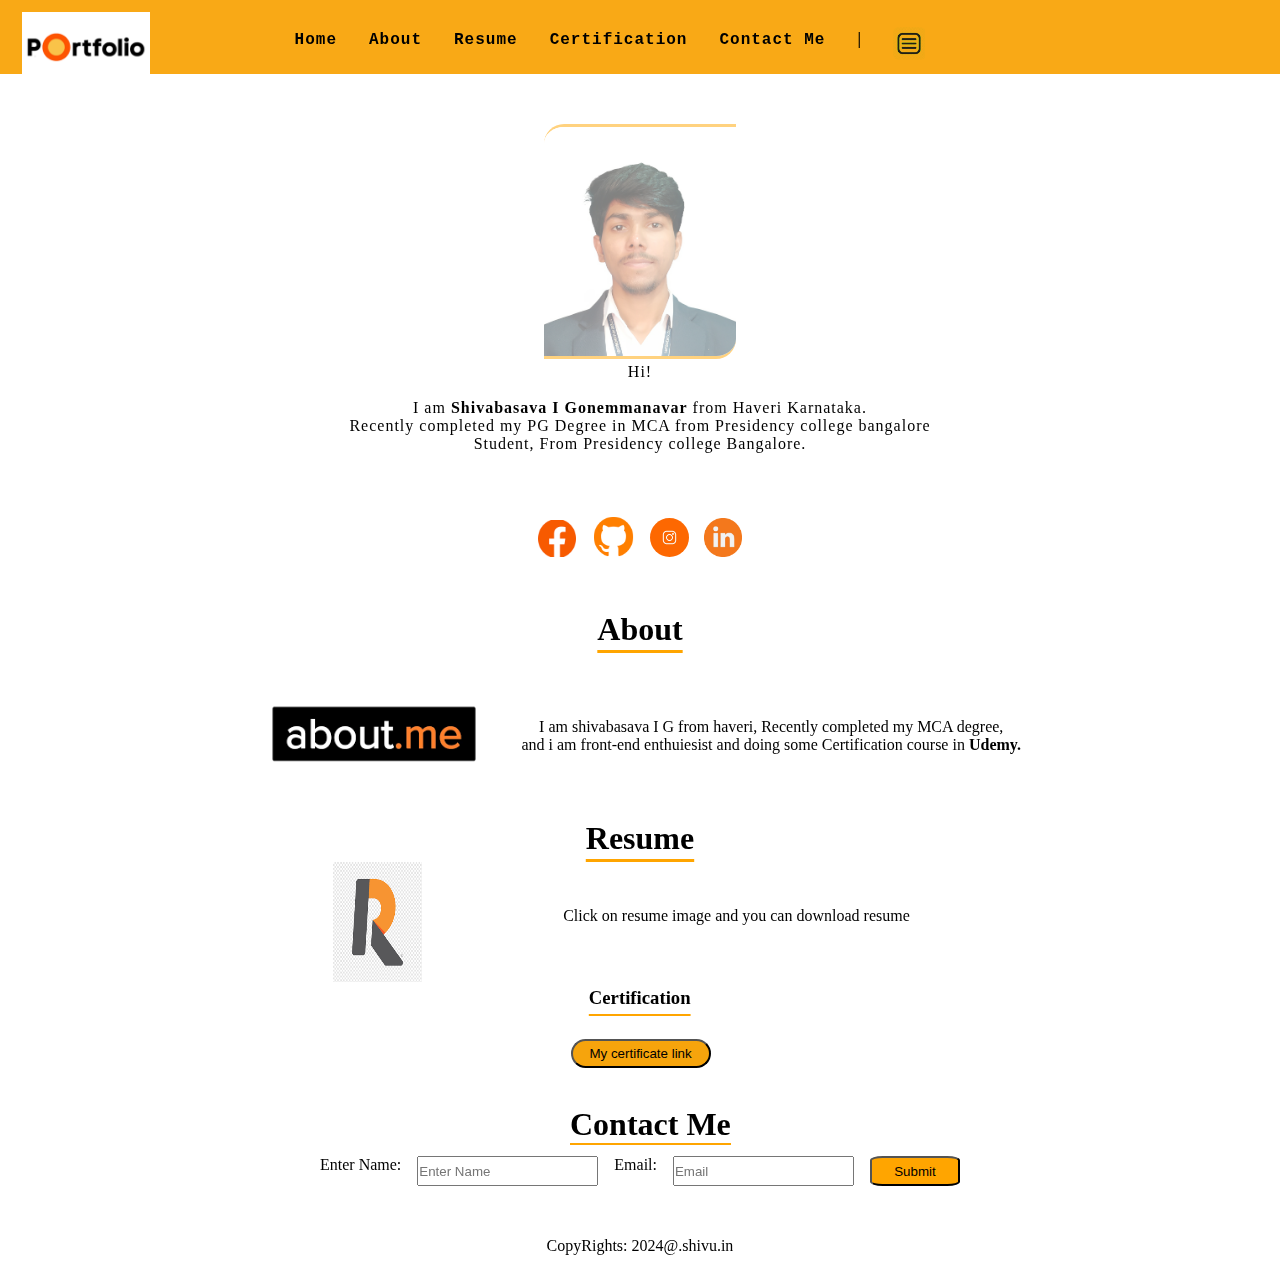
<file: Level 1 Project/index.html>
<!DOCTYPE html>
<html lang="en">
  <head>
    <meta charset="UTF-8" />
    <meta name="viewport" content="width=device-width, initial-scale=1.0" />
    <title>Portfolio</title>
    <link rel="stylesheet" href="/Level 1 Project/protfolio.css" />
  </head>
  <body>
        <header class="head">
          <di class="imgdiv">
            <img id="logoimg" src="/Level 1 Project/download.png" alt="" width="10%"/> 
              <nav class="nav">
                <li><a href="">Home</a></li>
                <li><a href="#sectionabout">About</a></li>
                <li><a href="#resumeid">Resume</a></li>
                <li><a href="">Certification</a></li>
                <li><a href="">Contact Me</a></li>
                <li style="font-weight: bolder;">|</li>
                  <img id="img1" src="/Level 1 Project/menu2.jpeg" alt="">
              </nav> 
        </header>
           <section>
            <div class="subcontainermain">
              <div class="subcontainer1">
                <img id="shivu" src="/Level 1 Project/shivu190kb.jpeg" alt="" width="15%">
                <p id="subp">Hi! <br> <br> I am <b> Shivabasava I Gonemmanavar</b> from Haveri Karnataka.
                 <br> Recently completed my PG Degree in MCA from Presidency college bangalore<br>
                  Student, From Presidency college Bangalore. <br><a href="https://www.facebook.com/delshiva16?mibextid=rS40aB7S9Ucbxw6v"> <img id="fbp" src="/Level 1 Project/fb.png" alt=""></a>
                  <a href="https://github.com/Shivabasava-Gonemmanavar"> <img id="gitp" src="/Level 1 Project/git logo.png" alt=""></a>
                  <a href="https://www.instagram.com/shivabasava_gonemmanavar?igsh=MTNsa2RqdmdyOTZkcQ=="><img id="instap" src="/Level 1 Project/insta.jpg" alt=""></a>
                 
                 <a href="linkedin.com/in/shivabasava-i-gonemmanavar-555242206">   <img id="linkp" src="/Level 1 Project/linkedin-orange.webp" alt=""></a>
                </p>
            </div>
              </div>
           </section>

           <section class="section1">
            <div class="secdiv1">
              <h1 id="sectionabout">About</h1>
              <div class="secdiv2">
               <img id="aboutimg" src="/Level 1 Project/about img.png" alt="">
               <p>
              I am shivabasava I G from haveri, Recently completed my MCA degree, <br> and i am front-end enthuiesist and doing some Certification course in <strong> Udemy.</strong> <br> 
               </p>
              </div>
              <div class="resumedivmain">
<h1>Resume</h1>
<p>Click on resume image and you can download resume</p>
<a href=""><img src="/Level 1 Project/reume logo.png" alt=""></a>

                </div>
            </div>
            <div class="mydiv"><h3>Certification</h3>
              <div class="mydiv1">
                <a href="file:///D:/mobile%20datas/2023%20presi/resume%20new/certificates/sql%20certificate.pdf" download><button class="mybtn">My certificate link</button></a>
              </div>   
            
            </div>
            <div class="inputs">
              <footer>
                <h1 id="contact">Contact Me</h1>
                <div class="inputs">
                  <label id="label" for="enter">Enter Name:</label>
                  <input type="text" id="enter" placeholder="Enter Name">
                  <label id="label" for="mail">Email:</label>
                  <input type="email" placeholder="Email" id="mail">
                  <button id="btn" title="Submit"> Submit</button>
                  <div class="copyr">
                    <p>CopyRights: 2024@.shivu.in</p>
                  </div>
                </div>
                  </footer>
            </div>
           </section>
  </body>
</html>
</file>
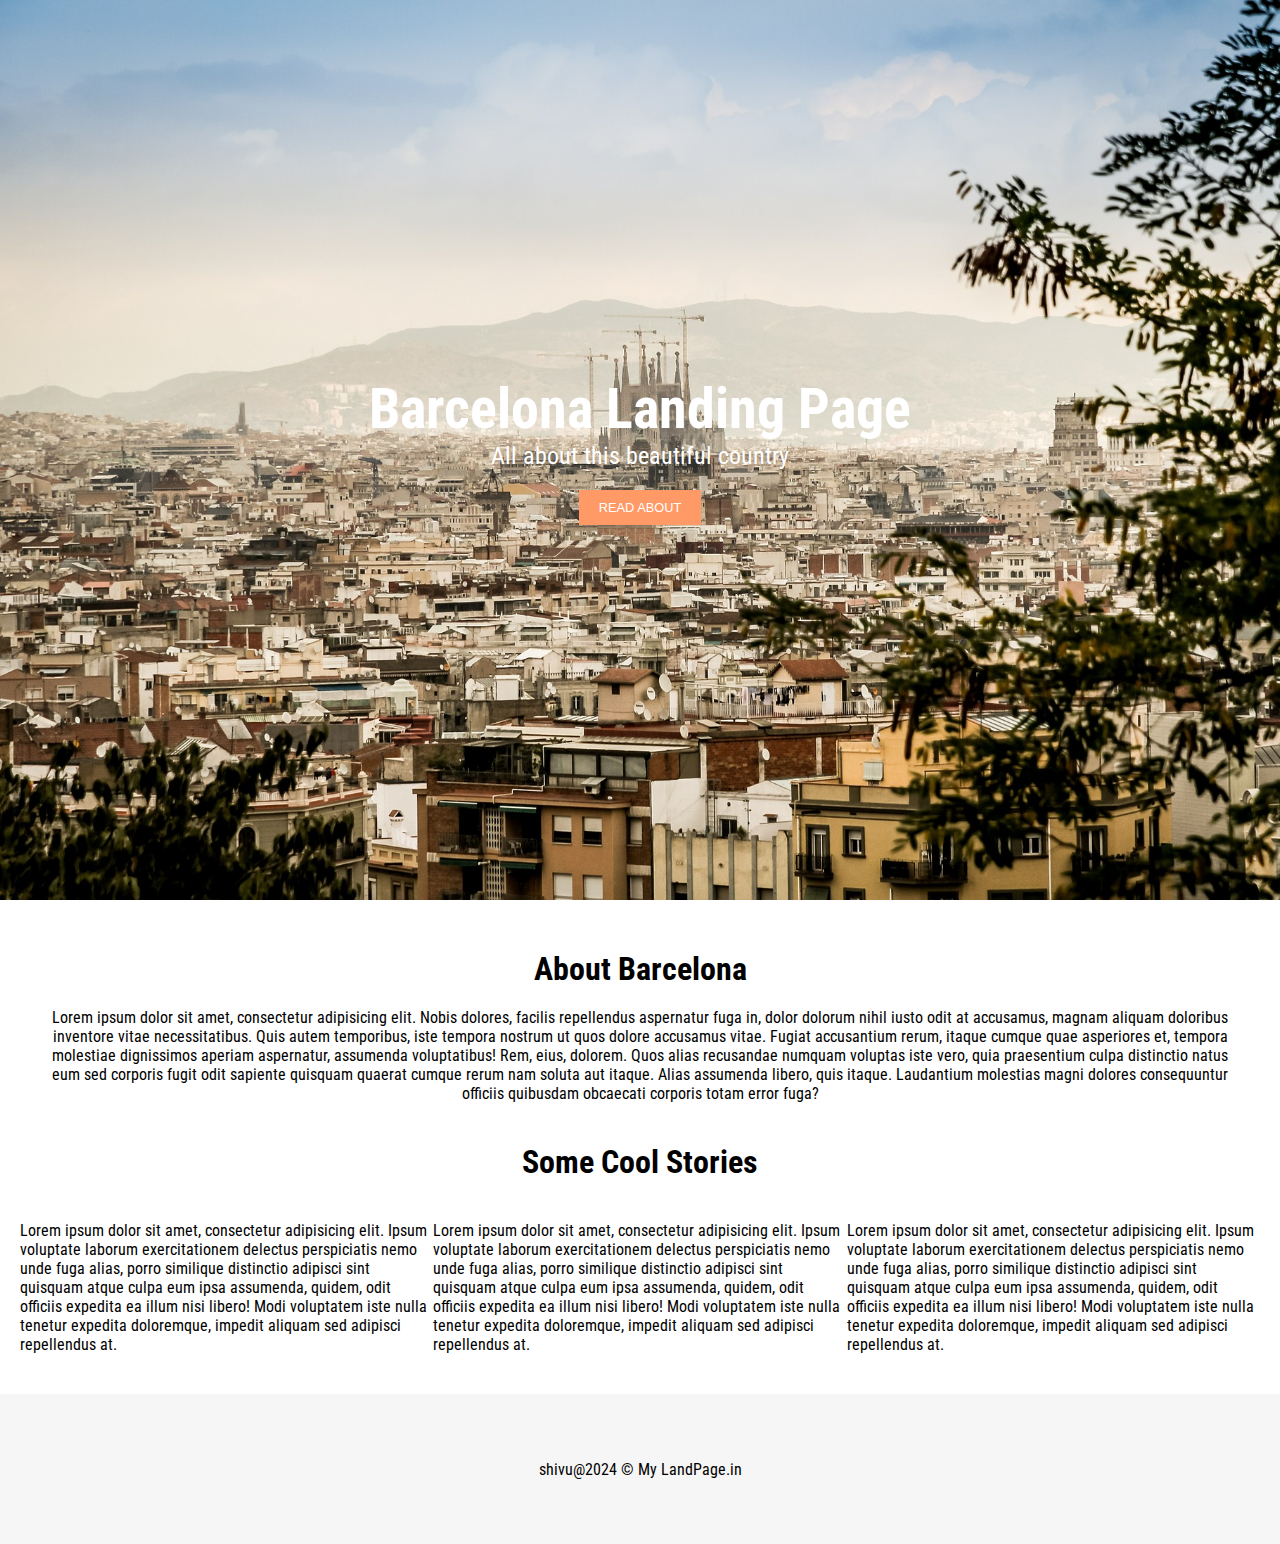
<file: Level 1 Project/Level 2 project/index.html>
<!DOCTYPE html>
<html lang="en">
  <head>
    <meta charset="UTF-8" />
    <meta name="viewport" content="width=device-width, initial-scale=1.0" />
    <meta http-equiv="X-UA-Compatible" content="ie=edge" />
    <title>Landing Page</title>
    <link
      href="https://fonts.googleapis.com/css?family=Roboto+Condensed:300,400,700"
      rel="stylesheet"
    />
    <link rel="stylesheet" href="/Level 1 Project/Level 2 project/style.css" />
  </head>
  <body>
    <header class="showPage">
      <h1>Barcelona Landing Page</h1>
      <p>All about this beautiful country</p>
      <button type="button" class="btn-1">Read About</button>
    </header>

    <section id="section-1">
      <h1>About Barcelona</h1>
      <p>
        Lorem ipsum dolor sit amet, consectetur adipisicing elit. Nobis dolores,
        facilis repellendus aspernatur fuga in, dolor dolorum nihil iusto odit
        at accusamus, magnam aliquam doloribus inventore vitae necessitatibus.
        Quis autem temporibus, iste tempora nostrum ut quos dolore accusamus
        vitae. Fugiat accusantium rerum, itaque cumque quae asperiores et,
        tempora molestiae dignissimos aperiam aspernatur, assumenda
        voluptatibus! Rem, eius, dolorem. Quos alias recusandae numquam voluptas
        iste vero, quia praesentium culpa distinctio natus eum sed corporis
        fugit odit sapiente quisquam quaerat cumque rerum nam soluta aut itaque.
        Alias assumenda libero, quis itaque. Laudantium molestias magni dolores
        consequuntur officiis quibusdam obcaecati corporis totam error fuga?
      </p>
    </section>

    <section id="section-2">
      <h1>Some Cool Stories</h1>
      <div class="flex-columns">
        <p>
          Lorem ipsum dolor sit amet, consectetur adipisicing elit. Ipsum
          voluptate laborum exercitationem delectus perspiciatis nemo unde fuga
          alias, porro similique distinctio adipisci sint quisquam atque culpa
          eum ipsa assumenda, quidem, odit officiis expedita ea illum nisi
          libero! Modi voluptatem iste nulla tenetur expedita doloremque,
          impedit aliquam sed adipisci repellendus at.
        </p>
        <p>
          Lorem ipsum dolor sit amet, consectetur adipisicing elit. Ipsum
          voluptate laborum exercitationem delectus perspiciatis nemo unde fuga
          alias, porro similique distinctio adipisci sint quisquam atque culpa
          eum ipsa assumenda, quidem, odit officiis expedita ea illum nisi
          libero! Modi voluptatem iste nulla tenetur expedita doloremque,
          impedit aliquam sed adipisci repellendus at.
        </p>
        <p>
          Lorem ipsum dolor sit amet, consectetur adipisicing elit. Ipsum
          voluptate laborum exercitationem delectus perspiciatis nemo unde fuga
          alias, porro similique distinctio adipisci sint quisquam atque culpa
          eum ipsa assumenda, quidem, odit officiis expedita ea illum nisi
          libero! Modi voluptatem iste nulla tenetur expedita doloremque,
          impedit aliquam sed adipisci repellendus at.
        </p>
      </div>
    </section>

    <footer>
      <p>shivu@2024 &copy; My LandPage.in</p>
    </footer>
  </body>
</html>
</file>
<file: Level 1 Project/All Pages/about.html>
<!DOCTYPE html>
<html lang="en">
  <head>
    <meta charset="UTF-8" />
    <meta name="viewport" content="width=device-width, initial-scale=1.0" />
    <title>About</title>
    <style>
      body {
        margin: 0;
        padding: 0;
      }
      #h2 {
        border: 2px solid greenyellow;
        width: 13%;
        text-align: center;
      }
      .maindiv h2 {
        position: absolute;
        left: 45%;
      }
      .maindiv h2:hover {
        background-color: greenyellow;
      }
    </style>
  </head>
  <body>
    <main>
      <div class="maindiv">
        <h2 id="h2">About</h2>
        <div class="about"><div id="subabout"></div></div>
      </div>
    </main>
  </body>
</html>
</file>
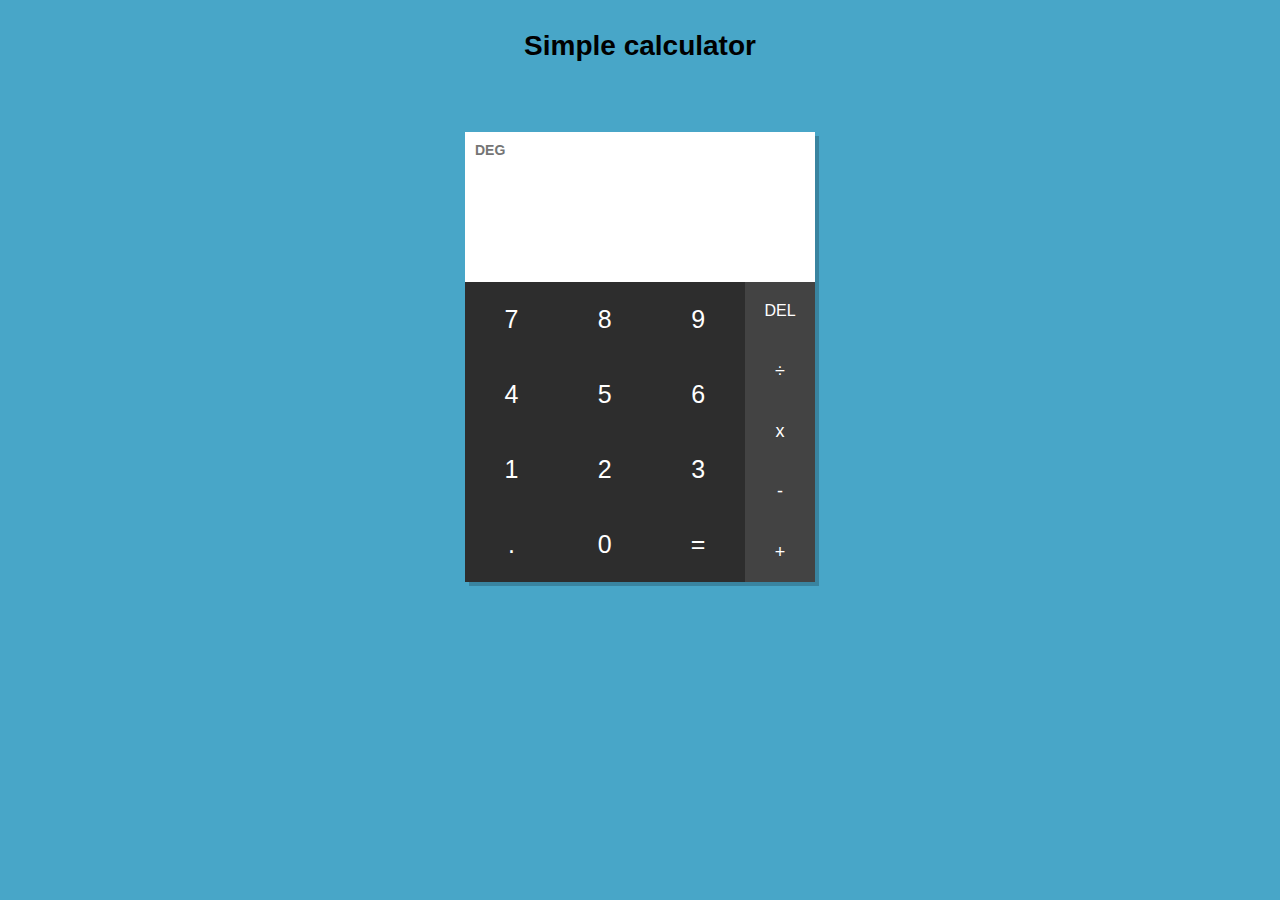
<file: Level 1 Project/level 3 project/cal.html>
<!DOCTYPE html>
<html lang="en">
  <head>
    <meta charset="UTF-8" />
    <meta name="viewport" content="width=device-width, initial-scale=1.0" />
    <meta http-equiv="X-UA-Compatible" content="ie=edge" />
    <title>JavaScript Calculator</title>
    <link rel="stylesheet" href="/Level 1 Project/level 3 project/calc.css" />
  </head>
  <body>
    <h1 id="h1">Simple calculator</h1>
    <main class="calculator">
      <div class="top">
        <span class="unit">deg</span>
        <section class="screen">
          <div class="input"></div>
          <div class="result"></div>
        </section>
      </div>

      <div class="bottom">
        <section class="keys">
          <div class="column">
            <span data-key="7">7</span>
            <span data-key="4">4</span>
            <span data-key="1">1</span>
            <span data-key=".">.</span>
          </div>

          <div class="column">
            <span data-key="8">8</span>
            <span data-key="5">5</span>
            <span data-key="2">2</span>
            <span data-key="0">0</span>
          </div>

          <div class="column">
            <span data-key="9">9</span>
            <span data-key="6">6</span>
            <span data-key="3">3</span>
            <span class="equals-to" data-key="=">=</span>
          </div>
        </section>

        <section class="operators">
          <span class="delete">del</span>
          <span data-key="÷">÷</span>
          <span data-key="x">x</span>
          <span data-key="-">-</span>
          <span data-key="+">+</span>
        </section>
      </div>
    </main>
    <script src="/Level 1 Project/level 3 project/cal.js"></script>
  </body>
</html>
</file>
<file: Level 1 Project/protfolio.css>
* {
  text-decoration: none;
  margin: 0;
  padding: 0;
}
#logoimg {
  margin-top: 10px;
  margin-left: 20px;
  width: 10%;
}
.nav {
  display: flex;
  justify-content: center;
  position: absolute;
  list-style: none;
  top: 30px;
  left: 200px;
  gap: 2rem;
}
.nav a {
  color: black;
  position: relative;
  font-family: monospace;
  font-weight: bolder;
  font-size: large;
  letter-spacing: 1px;
}

.nav a:hover {
  text-decoration: underline;
  text-underline-offset: 10px;
}
.nav #img1 {
  width: 4%;
  position: relative;
  bottom: 3px;
  border-radius: 6px;
  aspect-ratio: 2/2;
  object-fit: contain;
  mix-blend-mode: darken;
  cursor: pointer;
}
.head {
  background-color: rgb(249, 169, 22);
  height: 70px;
  padding: 2px;
  overflow-y: hidden;
}
.subcontainer1 {
  display: initial;
  margin-top: 100px;
  gap: 3rem;
}

.subcontainer1 #shivu {
  border-top: 3px solid orange;
  border-bottom: 3px solid orange;
  border-radius: 20px 0 20px 0;
  opacity: 50%;
  /* cursor: pointer; */
}

.subcontainer1 #shivu:hover {
  opacity: 100%;
  cursor: pointer;
}

.subcontainer1 #subp {
  font-family: cursive;
  letter-spacing: 1px;
  line-height-step: 5;
}
.subcontainer1 #fbp {
  width: 3%;
  margin-top: 67px;
}
.subcontainer1 #gitp {
  width: 3.5%;
  position: relative;
  top: 2px;
  left: 10px;
}
.subcontainer1 #instap {
  width: 3%;
  border-radius: 20px 20px 20px 20px;
  margin-left: 19px;
}
.subcontainer1 #linkp {
  width: 3%;
  margin-left: 10px;
}

.subcontainermain {
  text-align: center;
  margin-top: 50px;
}

/*section part*/
.secdiv1 {
  margin-top: 50px;
}
.secdiv1 h1 {
  text-align: center;
  text-decoration: underline orange;
  text-underline-offset: 10px;
}
#aboutimg {
  width: 18%;
}
.secdiv2 {
  display: flex;
  justify-content: center;
  gap: 2rem;
  /* bottom: 20px; */
}
.secdiv2 p {
  text-align: center;
  margin-top: 70px;
}
#aboutimg {
  border-radius: 2px 0 2px 0 2px;
}

.subdivresume img {
  width: 10%;
  position: absolute;
  left: 45%;
  margin-top: 40px;
}
.subdivresume {
  margin-top: 40px;
}

.resumedivmain img {
  position: absolute;
  margin-top: 5px;
  margin-left: 26%;
  width: 7%;
  aspect-ratio: 6/8;
  mix-blend-mode: color-burn;
  padding-bottom: 30px;
}
.resumedivmain h1 {
  display: flex;
  flex-direction: column;
  text-decoration: underline orange;
  text-underline-offset: 10px;
}
.resumedivmain p {
  position: absolute;
  left: 44%;
  margin-top: 50px;
}
.mydiv {
  position: absolute;
  left: 46%;
  text-decoration: underline 2px orange;
  text-underline-offset: 10px;
  margin-top: 30px;
}
.mydiv h3 {
  margin-top: 100px;
}
.mydiv1 {
  height: 100px;
  width: 100px;
  position: absolute;
  right: 20px;
}
.mybtn {
  margin-top: 30px;
  width: 140px;
  border-radius: 20px 20px;
  padding: 5px;
  background-color: rgb(246, 164, 12);
}

.mybtn:hover {
  background-color: white;
}

.inputs {
  position: relative;
  top: 70px;
  display: flex;
  text-decoration: none;
  flex-wrap: wrap;
  justify-content: center;
  margin-top: 30px;
  padding: 30px;
  gap: 1rem;
}

#contact {
  position: relative;
  top: 75%;
  left: 40%;
  border-bottom: 2px solid orange;
  text-underline-offset: 10px;
  text-align: center;
  display: inline-block;
}
#btn {
  background-color: orange;
  height: 30px;
  width: 10vh;
  border-radius: 14%;
  box-shadow: 20%;
}
.copyr {
  position: absolute;
  top: 90%;
  padding: 30px;
}
</file>
<file: Level 1 Project/Level 2 project/style.css>
* {
  margin: 0;
  padding: 0;
  box-sizing: border-box;
}

html,
body {
  font-family: "Roboto Condensed", sans-serif;
  font-size: 16px;
}

.showPage {
  background: url(../Level\ 2\ project/barcelona.jpg) center;
  background-size: cover;
  height: 100vh;
  display: flex;
  flex-direction: column;
  justify-content: center;
  align-items: center;
  text-align: center;
  padding: 20px;
  margin-bottom: 10px;
}

.showPage h1 {
  color: #fff;
  font-size: 3.5rem;
}

.showPage p {
  color: #fff;
  font-size: 1.5rem;
}

.btn-1 {
  background: #ff9966;
  border: none;
  color: #fff;
  cursor: pointer;
  padding: 10px 20px;
  text-transform: uppercase;
  font-size: 0.8rem;
  margin-top: 20px;
  transition: all 0.5s ease-in-out;
}

.btn-1:hover {
  background: #cc4400;
}

#section-1 {
  text-align: center;
  padding: 40px;
}

#section-1 h1 {
  margin-bottom: 20px;
}

#section-2 {
  margin-bottom: 20px;
}

#section-2 h1 {
  text-align: center;
  margin-bottom: 20px;
}

.flex-columns {
  display: flex;
  padding: 20px;
}

footer {
  min-height: 150px;
  background: #f6f6f6;
  text-align: center;
  display: flex;
  justify-content: center;
  align-items: center;
}
</file>
<file: Level 1 Project/level 3 project/calc.css>
* {
  margin: 0;
  padding: 0;
  box-sizing: border-box;
}

html {
  font-family: "Roboto", "Noto Sans", "Helvetica", sans-serif;
  font-size: 14px;
  background-color: #48a6c8;
  height: 100%;
}

.calculator {
  width: 350px;
  height: auto;
  margin: 70px auto 0;
  overflow: hidden;
  box-shadow: 4px 4px rgba(0, 0, 0, 0.2);
}

.calculator span {
  -moz-user-select: none;
  user-select: none;
}

.top {
  position: relative;
  height: 150px;
  background-color: white;
}

.top .unit {
  text-transform: uppercase;
  position: absolute;
  top: 10px;
  left: 10px;
  font-weight: 700;
  color: #757575;
}

.top .screen {
  position: relative;
  width: 100%;
  top: 20%;
  height: 80%;
}

.screen > div {
  display: flex;
  align-items: center;
  justify-content: flex-end;
  width: 100%;
  padding: 5px;
  text-align: right;
}

.screen .input {
  color: #757575;
  height: 60%;
  font-size: 35px;
}

.screen .result {
  color: #9e9e9e;
  font-size: 20px;
  height: 40%;
}

.bottom {
  background-color: #2d2d2d;
  height: 300px;
  color: #fff;
  cursor: pointer;
}

.bottom section {
  position: relative;
  height: 100%;
  float: left;
  display: flex;
}

.keys {
  width: 80%;
}

.keys .column {
  display: flex;
  flex-grow: 1;
}

.keys .column,
.operators {
  flex-direction: column;
  justify-content: center;
  align-items: center;
}

.keys .column span,
.operators span {
  position: relative;
  overflow: hidden;
  flex-grow: 1;
  width: 100%;
  line-height: 1;
  padding: 10px;
  display: flex;
  justify-content: center;
  align-items: center;
  transition: background-color 0.5s;
}

.keys .column span {
  font-size: 25px;
}

.keys .column span:hover,
.operators span:hover {
  background-color: rgba(72, 63, 63, 0.2);
}

.operators {
  width: 20%;
  font-size: 18px;
  background-color: #434343;
}
#h1 {
  text-align: center;
  margin-top: 30px;
}

.delete {
  font-size: 16px;
  text-transform: uppercase;
}

.credit {
  display: block;
  text-align: center;
  width: 100%;
  position: absolute;
  bottom: 20px;
  margin: 0 auto;
}

.credit a,
.error {
  color: #3b2d33;
}
</file>
